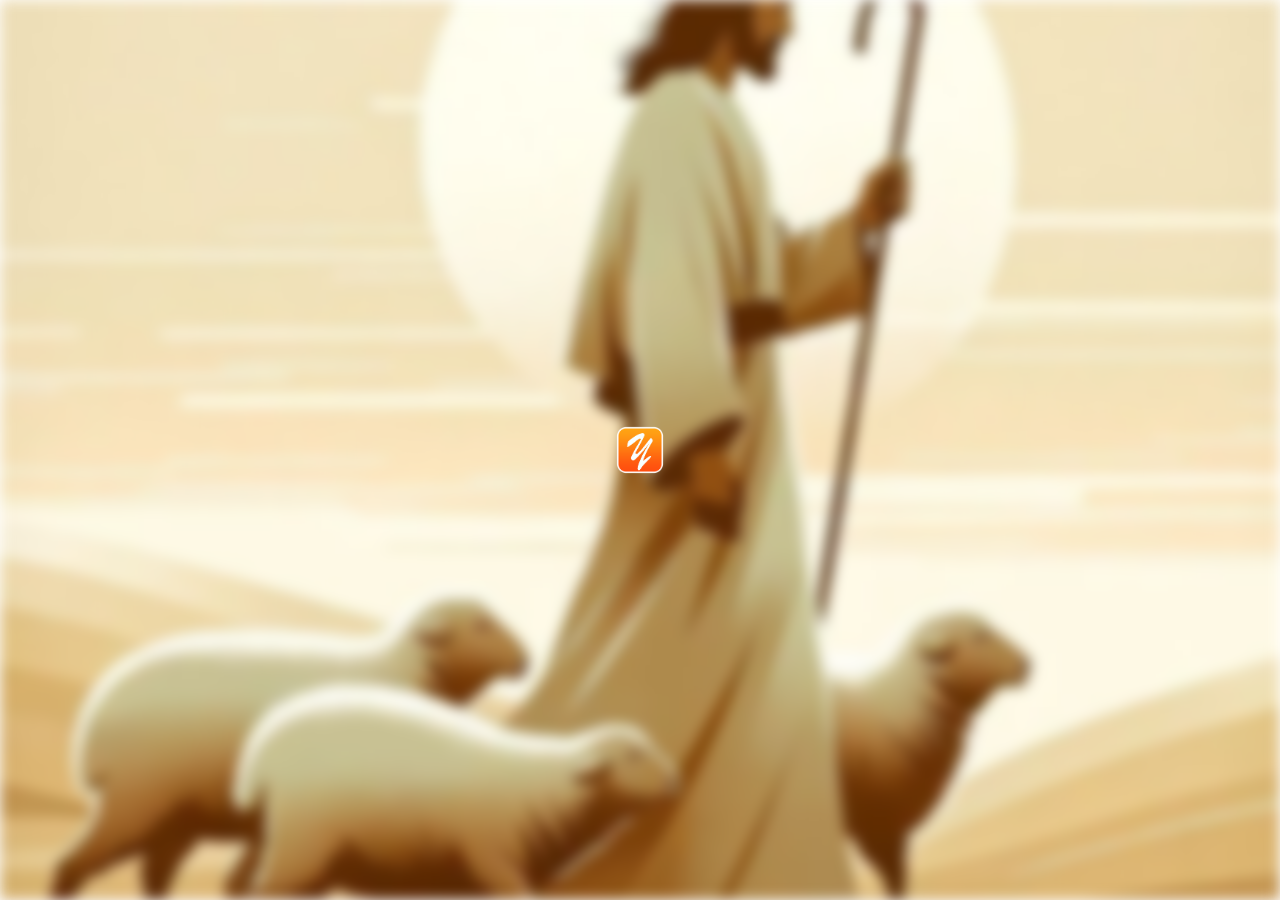
<file: index.html>
<!DOCTYPE html>
<html lang="en">
<head>
    <meta charset="UTF-8">
    <meta name="viewport" content="width=device-width, initial-scale=1.0">
    <title>Yegeta</title>
    <link rel="stylesheet" href="style.css">
</head>
<body>
    <div class="loading_page">
        <img src="yegeta.png" width="50px"; height="50px">
    </div>
    <div class="main">
        <h2 id="headtext">yegeta</h2>
        <div class="box">
            <h2>Wellcome</h2>
            <h4 id="error">username or password not match</h4>
            <input type="text" placeholder="username" id="uname" required>
            <input type="password" placeholder="password" id="pass"  required>
            <button onclick="loginbtn()">LOGIN</button>
        </div>
        <h3 id="bottext">yegeta version 1.0</h3>
    </div>
    <script src="script.js">  

    </script>
</body>
</html>
</file>
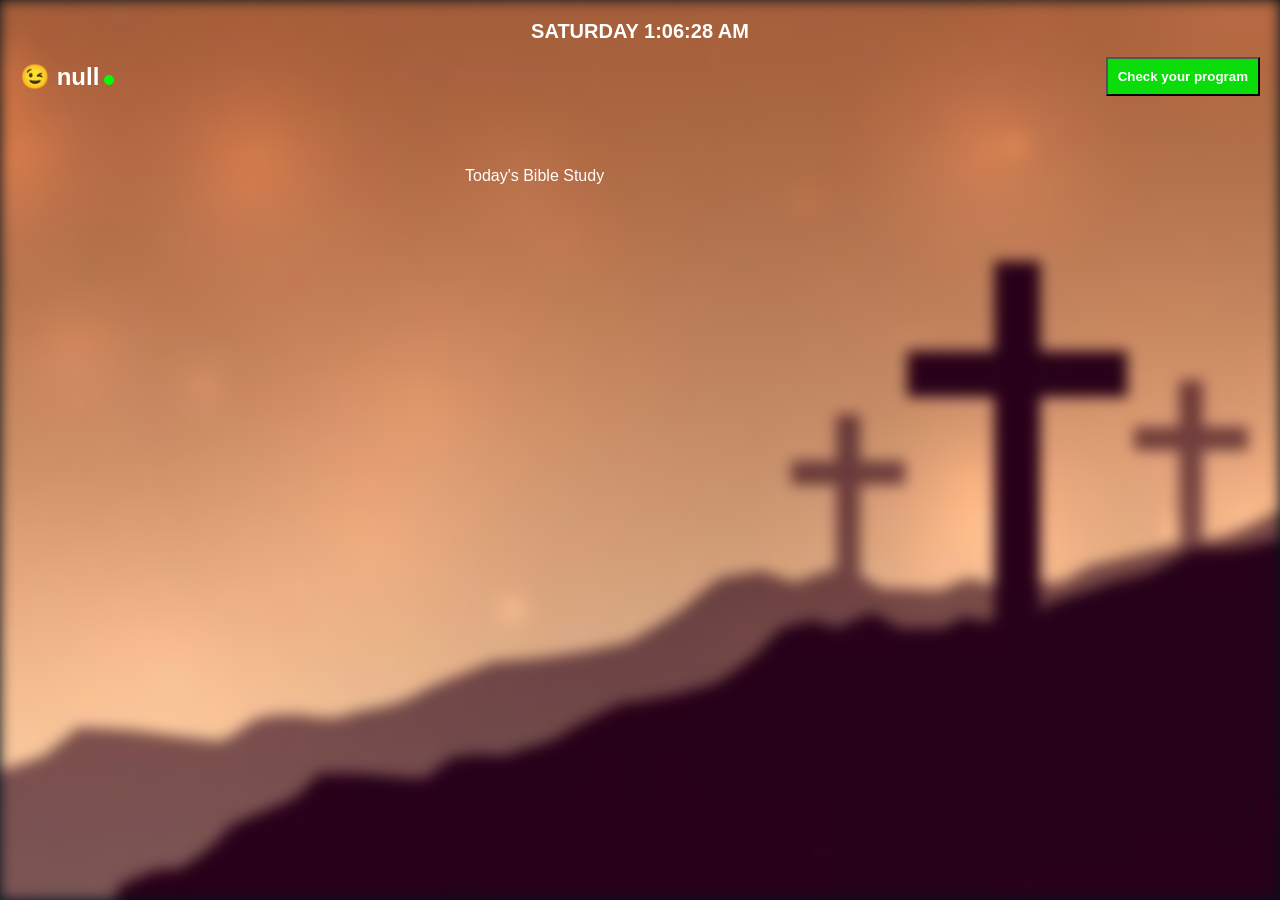
<file: BS.html>
<!DOCTYPE html>
<html lang="en">
<head>
  <meta charset="UTF-8">
  <meta name="viewport" content="width=device-width, initial-scale=1.0">
  <title>BIBLE Study</title>
  <link rel="stylesheet" href="BS.css"> <!-- Link to your CSS file -->
</head>
<body>
    <div class="main">
        <div class="program" id="programpopup">
            <h3>Worship</h3>
            <h4>keyu</h4>
            <h3>Bible Study</h3>
            <h4>Mami</h4>
            <button onclick="okay()">Ok</button>
        </div>
        <label for="" id="currentTime">Current time</label>
        <div class="head">
            <h2 id="diplayuser">User</h2>
            <button id="check" onclick="check()">Check your program</button>
        </div>
        <div class="quotes">
            <p>Today's Bible Study</p>
            <p id="quote"> </p>
        </div>
    </div>
    <script src="BS.js"></script>
</body>

</body>
</html>
</file>
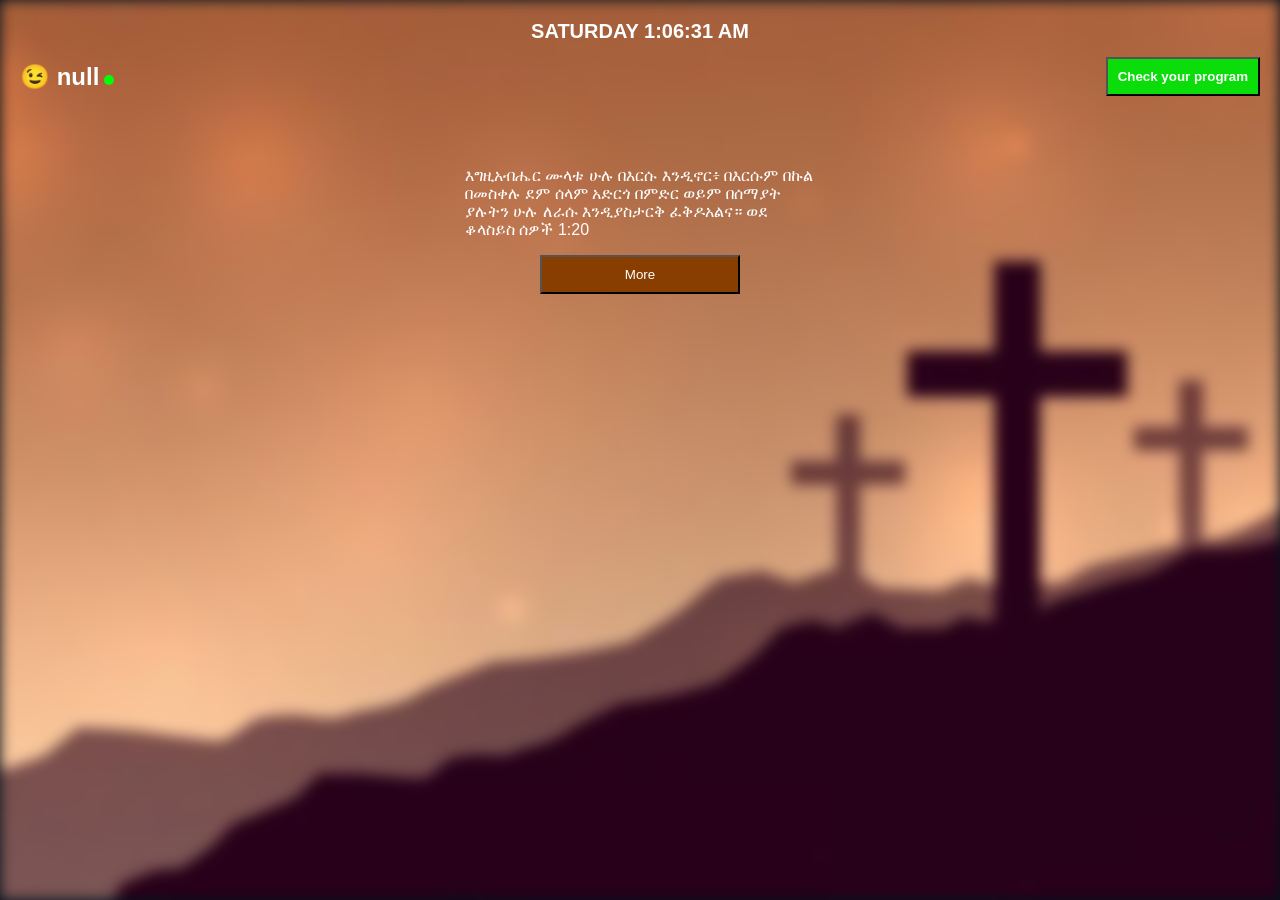
<file: home_BQ.html>
<!DOCTYPE html>
<html lang="en">
<head>
  <meta charset="UTF-8">
  <meta name="viewport" content="width=device-width, initial-scale=1.0">
  <title>BIBLE Quote</title>

  <link rel="stylesheet" href="BQ.css"> <!-- Link to your CSS file -->
</head>
<body>
    <div class="main">
        
        <div class="program" id="programpopup">
            <h3>Worship</h3>
            <h4>Nani</h4>
            <h3>Bible</h3>
            <h4>Keyu</h4>
            <button onclick="okay()">Ok</button>
        </div>
        <label for="" id="currentTime">Current time</label>
          <!--     <a href="https://docs.google.com/forms/d/e/1FAIpQLSeKJT1eFqe2qbeCqibpK_xxZWS8a7fc1bGc2hOhQNP2HewX1g/viewform?usp=sharing">change your password</a>-->
        <div class="head">
            <h2 id="diplayuser">User</h2>
            <button id="check" onclick="check()">Check your program</button>
        </div>
        <div class="quotes">
            <p id="quote">እግዚአብሔር ሙላቱ ሁሉ በእርሱ እንዲኖር፥ በእርሱም በኩል በመስቀሉ ደም ሰላም አድርጎ በምድር ወይም በሰማያት ያሉትን ሁሉ ለራሱ እንዲያስታርቅ ፈቅዶአልና።
                ወደ ቆላስይስ ሰዎች 1:20</p>
            <button id="btn">More</button>
        </div>
    </div>
    <script src="BQscript.js"></script>
</body>

</body>
</html>
</file>
<file: style.css>
body{
    align-items: center;
    text-align: center;
    justify-content: center;
    display: flex;
    height: 100vh;
    overflow: hidden;
    margin: 0;
    padding: 0;
}
body::before {
    content: "";
    position: absolute;
    top: 0;
    left: 0;
    width: 100%;
    height: 100%;
    background-image: url("images/back2.jpg");
    background-size: cover;
    background-position: center;
    background-repeat: no-repeat;
    filter: blur(7px); 
    z-index: -1; 
    }
.loading_page{
    display: flex;
    align-items: center;
    justify-content: center;
    position: fixed;
}
.loading_page img{
   animation: img infinite 5s;
}
@keyframes img{
    50%{
        opacity: .7;
        transform: rotateZ(120deg);
       
    }
    80%{
        opacity: .8;
        transform: scale(.9);
    }
    100%{
        opacity: 1;
        transform: scale(1);

    }
}

.main{
    display: none;
    align-items: center;
    justify-content: center;
    flex-direction: column;
}
.main #headtext {
    position: fixed; /* Sticks to the top of the viewport */
    top: 20px; /* Space from the top */
    left: 50%; /* Center horizontally */
    transform: translateX(-50%); /* Adjust alignment */
    color: white;
    font-family: sans-serif;
    font-size: 24px;
    text-align: center;
    margin: 0; /* Prevent overflow issues */
    width: 100%; /* Ensure it spans the viewport */
    max-width: 90%; /* Restrict width */
    z-index: 1; /* Layer above other elements */
}

.main #bottext {
    position: fixed; /* Sticks to the bottom of the viewport */
    bottom: 10px; /* Space from the bottom */
    left: 50%; /* Center horizontally */
    transform: translateX(-50%);
    font-family: 'Times New Roman', Times, serif;
    font-size: 14px;
    text-align: center;
    opacity: 0.6;
    margin: 0; /* Prevent overflow */
    width: 100%; /* Restrict width */
    max-width: 90%;
}
h1{
    color: white;
    font-family: sans-serif;
}


/*Login*/

.box {
    border-radius: 10px;
    padding: 200px;
    width: 300px;
    display: flex;
    flex-direction: column;
    align-items: center;
    justify-content: center;
    color: white;
    transform: scale(1.4);
}
.box h4{
    margin-top: -15px;
    margin-bottom: 5px;
    font-family: sans-serif;
    font-size: 10px;
    opacity: .8;
    color: red;
    display: none;

}
.box h2 {
    text-align: center;
    font-family: 'Lucida Sans', 'Lucida Sans Regular', 'Lucida Grande', 'Lucida Sans Unicode', Geneva, Verdana, sans-serif;
    font-size: 30px;
    margin-bottom: 15px;
    color: black;
}

.box input {
    width: 100%;
    background: none;
    color: rgb(0, 0, 0);
    padding: 15px;
    margin-bottom: 6px;
    border: 1px solid #000000;
    border-radius: 40px;
    font-size: 16px;
    outline: none;
}



.box button {
    background-color: #09c031;
    color: white;
    border: none;
    padding: 15px;
    width: 110%;
    border-radius: 40px;
    cursor: pointer;
    font-size: 16px;
}

 





@media (max-width: 480px) {
    .main #headtext {
        font-size: 18px;
    }
    .main #bottext {
        font-size: 10px;
    }
    .box {
        width: 100%;
        padding: 10px;
    }
    .box h2 {
        font-size: 18px;
    }
    .box input,
    .box button {
        font-size: 12px;
        padding: 8px;
    }
}
</file>
<file: BS.css>
body {
    height: 100vh;
    margin: 0;
    padding: 0;
    display: flex;
    flex-direction: column;
    background: #01121d;
    position: relative;
  }
  
  body::before {
    content: "";
    position: absolute;
    top: 0;
    left: 0;
    width: 100%;
    height: 100%;
    background-image: url('images/back.jpg');
    background-size: cover;
    background-position: center center;
    background-repeat: no-repeat;
    background-position: fixed;
    filter: blur(7px);
    z-index: -1;
  }
  
  .main {
    padding: 20px;
    align-items: center;
    justify-content: center;
    display: flex;
    flex-direction: column;
  }
  .main .quotes{
    align-items: center;
    justify-content: center;
    display: flex;
    flex-direction: column;
    width: 400px;
    margin-top: 20px;
    padding: 20px;
  }
  .main p{
    width: 350px;
    font-family: sans-serif;
    color: white;
  }
  .main #btn{
    padding: 10px;
    color: white;
    background: rgb(136, 61, 1);
    width: 200px;
  }
  .main label{
    color: white;
    font-size: 20px;
    font-family: sans-serif;
    font-weight: bold;
    text-transform: uppercase;
  }
  
  .head {
    display: flex;
    justify-content: space-between;
    align-items: center;
    width: 100%;
  }
  .head h2{
    color:white;
    font-family: sans-serif;
  }
  .head h2::after {
    content: "";
   display: inline-block;
    width: 10px;
    height: 10px;
    background-color: rgb(0, 255, 0);
    border-radius: 50%;
    margin-left: 5px;
    animation: online infinite 2s;
  }
  @keyframes online{
    50%{
      transform: scale(.5);
    }
    
    80%{
      transform: scale(.7);
    }
    100%{
      transform: scale(1);
    }
    
  }
  .head button{
    padding: 10px;
    font-family: sans-serif;
    background-color: rgb(10, 221, 10);
    color: white;
    font-weight: bold;
  }
  .program{
    background-image: url('images/back2blur.jpg');
    background-size: cover;
    background-repeat: no-repeat;
    background-position:center;
    padding: 10px;
    align-items: center;
    text-align: center;
    position: absolute;
    margin-top: 250px;
    width: 350px;
    height: 500px;
    background-color: white;
    z-index: 1;
    display: none;
  }
  .program h3{
    font-family: sans-serif;
    font-size: 30px;
    color: black;
  }
  .program h4{
    background-color: rgb(10, 221, 10);
    margin-top: -10px;
    font-family: sans-serif;
    padding: 5px;
  }
.program button{
    margin-top: 200px;
    padding: 10px;
    width: 100px;
    background-color: rgb(10, 84, 221);
    color: white;
    font-family: sans-serif;
    font-weight: bold;
    border: none;
}
a{
  background-color: red;
  color: white;
  padding: 5px;
  text-decoration: none;
  font-family: sans-serif;
  transform: scale(.8);
}
</file>
<file: BQ.css>
body {
    height: 100vh;
    margin: 0;
    padding: 0;
    overflow: hidden;
    display: flex;
    flex-direction: column;
    background: #01121d;
    position: relative;
  }
  
  body::before {
    content: "";
    position: absolute;
    top: 0;
    left: 0;
    width: 100%;
    height: 100%;
    background-image: url('images/back.jpg');
    background-size: cover;
    background-position: center center;
    background-repeat: no-repeat;
    background-position: fixed;
    filter: blur(7px);
    z-index: -1;
  }
  
  .main {
    padding: 20px;
    align-items: center;
    justify-content: center;
    display: flex;
    flex-direction: column;
  }
  .main .quotes{
    align-items: center;
    justify-content: center;
    display: flex;
    flex-direction: column;
    width: 400px;
    margin-top: 20px;
    padding: 20px;
  }
  .main p{
    width: 350px;
    font-family: sans-serif;
    color: white;
  }
  .main #btn{
    padding: 10px;
    color: white;
    background: rgb(136, 61, 1);
    width: 200px;
  }
  .main label{
    color: white;
    font-size: 20px;
    font-family: sans-serif;
    font-weight: bold;
    text-transform: uppercase;
  }
  
  .head {
    display: flex;
    justify-content: space-between;
    align-items: center;
    width: 100%;
  }
  .head h2{
    color:white;
    font-family: sans-serif;
  }
  .head h2::after {
    content: "";
   display: inline-block;
    width: 10px;
    height: 10px;
    background-color: rgb(0, 255, 0);
    border-radius: 50%;
    margin-left: 5px;
    animation: online infinite 2s;
  }
  @keyframes online{
    50%{
      transform: scale(.5);
    }
    
    80%{
      transform: scale(.7);
    }
    100%{
      transform: scale(1);
    }
    
  }
  .head button{
    padding: 10px;
    font-family: sans-serif;
    background-color: rgb(10, 221, 10);
    color: white;
    font-weight: bold;
  }
  .program{
    background-image: url('images/back2blur.jpg');
    background-size: cover;
    background-repeat: no-repeat;
    background-position:center;
    padding: 10px;
    align-items: center;
    text-align: center;
    position: absolute;
    margin-top: 200px;
    width: 350px;
    height: 500px;
    background-color: white;
    z-index: 1;
    display: none;
  }
  .program h3{
    font-family: sans-serif;
    font-size: 30px;
    color: black;
  }
  .program h4{
    background-color: rgb(10, 221, 10);
    margin-top: -10px;
    font-family: sans-serif;
    padding: 5px;
  }
.program button{
    margin-top: 200px;
    padding: 10px;
    width: 100px;
    background-color: rgb(10, 84, 221);
    color: white;
    font-family: sans-serif;
    font-weight: bold;
    border: none;
}
a{
  background-color: red;
  color: white;
  padding: 5px;
  text-decoration: none;
  font-family: sans-serif;
  transform: scale(.8);
}
</file>
